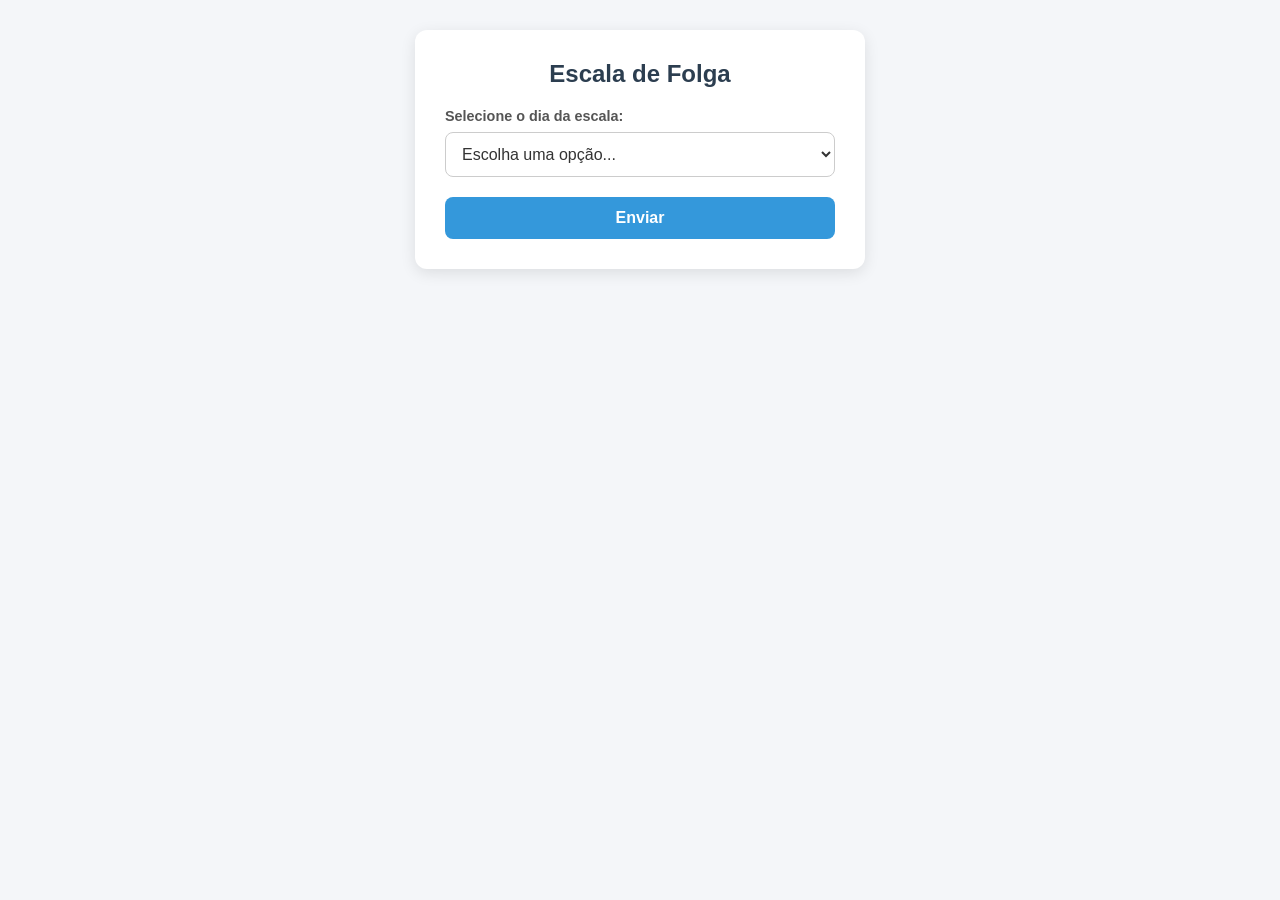
<file: index.html>
<!DOCTYPE html>
<html lang="pt-BR">
<head>
    <meta charset="UTF-8">
    <meta name="viewport" content="width=device-width, initial-scale=1.0">
    <title>Escala de Folga</title>
    <!-- Importando o jQuery via CDN -->
    <script src="https://code.jquery.com/jquery-3.7.1.min.js"></script>
    <style>
        * {
            box-sizing: border-box;
            margin: 0;
            padding: 0;
            font-family: 'Segoe UI', Tahoma, Geneva, Verdana, sans-serif;
        }

        body {
            background-color: #f4f6f9;
            display: flex;
            flex-direction: column;
            align-items: center;
            min-height: 100vh;
            color: #333;
            padding: 30px 20px;
        }

        .container {
            background: #ffffff;
            padding: 30px;
            border-radius: 12px;
            box-shadow: 0 4px 15px rgba(0, 0, 0, 0.1);
            width: 100%;
            max-width: 450px;
            text-align: center;
            margin-bottom: 25px;
        }

        h1 {
            font-size: 1.5rem;
            color: #2c3e50;
            margin-bottom: 20px;
        }

        .form-group {
            margin-bottom: 20px;
            text-align: left;
        }

        label {
            display: block;
            font-size: 0.9rem;
            color: #555;
            margin-bottom: 8px;
            font-weight: 600;
        }

        select {
            width: 100%;
            padding: 12px;
            border: 1px solid #ccc;
            border-radius: 8px;
            background-color: #fff;
            font-size: 1rem;
            color: #333;
            outline: none;
            transition: border-color 0.3s;
        }

        select:focus {
            border-color: #3498db;
            box-shadow: 0 0 5px rgba(52, 152, 219, 0.3);
        }

        button {
            width: 100%;
            padding: 12px;
            background-color: #3498db;
            color: white;
            border: none;
            border-radius: 8px;
            font-size: 1rem;
            font-weight: 600;
            cursor: pointer;
            transition: background-color 0.3s;
        }

        button:hover {
            background-color: #2980b9;
        }

        /* Estilos da Tabela (mesmo padrão visual do container) */
        .table-container {
            background: #ffffff;
            padding: 25px;
            border-radius: 12px;
            box-shadow: 0 4px 15px rgba(0, 0, 0, 0.1);
            width: 100%;
            max-width: 650px;
            display: none; /* Inicialmente oculta até receber os dados */
        }

        .table-container h2 {
            font-size: 1.2rem;
            color: #2c3e50;
            margin-bottom: 15px;
            text-align: center;
        }

        .table-responsive {
            max-height: 350px;
            overflow-y: auto;
            border-radius: 8px;
            border: 1px solid #e2e8f0;
        }

        table {
            width: 100%;
            border-collapse: collapse;
            text-align: left;
            font-size: 0.95rem;
        }

        th, td {
            padding: 12px 15px;
        }

        th {
            background-color: #3498db;
            color: white;
            font-weight: 600;
            position: sticky;
            top: 0;
            z-index: 1;
        }

        tr:nth-child(even) {
            background-color: #f8fafc;
        }

        tr:hover {
            background-color: #f1f5f9;
        }

        td {
            border-bottom: 1px solid #e2e8f0;
            color: #4a5568;
        }

        .badge {
            display: inline-block;
            padding: 4px 8px;
            border-radius: 4px;
            font-size: 0.85rem;
            font-weight: 600;
        }

        .badge-folga {
            background-color: #d4edda;
            color: #155724;
        }

        .badge-trabalho {
            background-color: #cce5ff;
            color: #004085;
        }
    </style>
</head>
<body>

    <!-- Bloco do Formulário -->
    <div class="container">
        <h1>Escala de Folga</h1>
        
        <form id="formEscala">
            <div class="form-group">
                <label for="escalaSelect">Selecione o dia da escala:</label>
                <select id="escalaSelect" name="dia_escala" required>
                    <option value="" disabled selected>Escolha uma opção...</option>
                    <option value="1_F">1º dia de Folga</option>
                    <option value="2_F">2º dia de Folga</option>
                    <option value="1_T">1º dia de Trabalho</option>
                    <option value="2_T">2º dia de Trabalho</option>
                    <option value="3_T">3º dia de Trabalho</option>
                    <option value="4_T">4º dia de Trabalho</option>
                </select>
            </div>

            <button type="submit">Enviar</button>
        </form>
    </div>

    <!-- Bloco da Tabela (Abaixo do container do formulário) -->
    <div class="table-container" id="containerTabela">
        <h2>Resultado da Escala</h2>
        <div class="table-responsive">
            <table id="tabelaEscala">
                <thead>
                    <tr>
                        <th>Dia</th>
                        <th>Mês</th>
                        <th>Ano</th>
                        <th>F/T</th>
                        <th>Tipo</th>
                    </tr>
                </thead>
                <tbody>
                    <!-- Linhas injetadas dinamicamente via JS/jQuery -->
                </tbody>
            </table>
        </div>
    </div>

    <script>
        $(document).ready(function() {
            let $dadosJSON = null;

            $('#formEscala').on('submit', function(event) {
                // Impede o envio padrão da página
                event.preventDefault();

                const formData = $(this).serialize();

                // Envia via AJAX para o arquivo escala.php
                $.ajax({
                    url: 'escala.php',
                    type: 'POST', // Altere para 'GET' se o seu PHP esperar parâmetros GET
                    data: formData,
                    dataType: 'json',
                    success: function(response) {
                        // Armazena no objeto solicitado
                        $dadosJSON = response;
                        const $tbody =$('#tabelaEscala tbody');
                        $tbody.empty();

                        // Percorre o objeto JSON recebido e popula a tabela
                        $.each($dadosJSON, function(index, item) {

                        if (item && typeof item === 'object' && 'day' in item) {
                                const tipoTexto = item.type === 'F' ? 'Folga' : 'Trabalho';
                                const badgeClass = item.type === 'F' ? 'badge-folga' : 'badge-trabalho';
                                
                                const linha = `
                                    <tr>
                                        <td>${item.day}</td>
                                        <td>${item.month}</td>
                                        <td>${item.year}</td>
                                        <td>${item.dayFT}º</td>
                                        <td><span class="badge ${badgeClass}">${tipoTexto}</span></td>
                                    </tr>
                                `;
                                $tbody.append(linha);
                            }
                        });

                        // Exibe a tabela com uma animação suave após carregar os dados
                        $('#containerTabela').fadeIn(300);
                    },
                    error: function(xhr, status, error) {
                        alert('Erro ao carregar os dados da escala.');
                        console.error("Erro AJAX:", error);
                    }
                });
            });
        });
    </script>

</body>
</html>
</file>
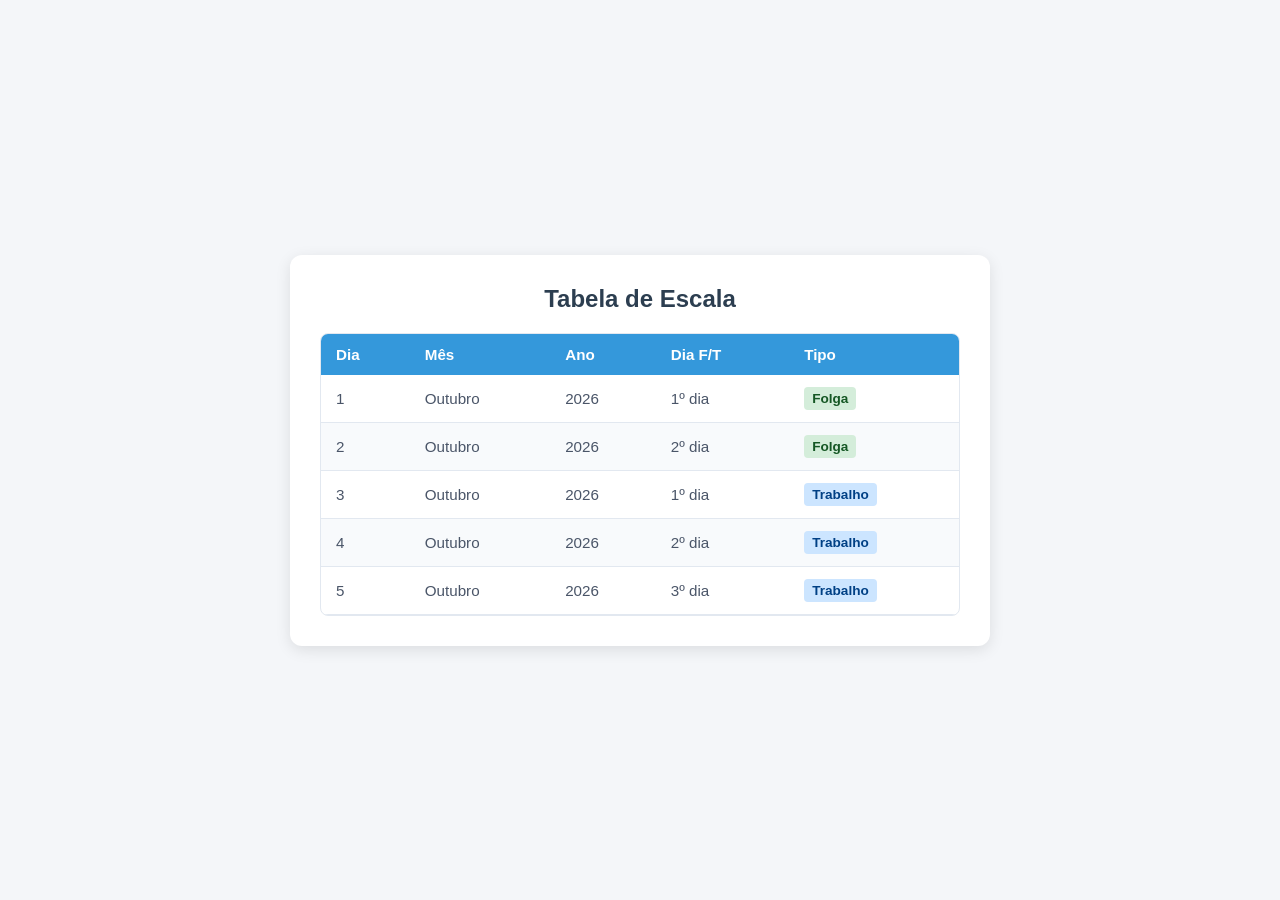
<file: tabelaEscala.html>
<!DOCTYPE html>
<html lang="pt-BR">
<head>
    <meta charset="UTF-8">
    <meta name="viewport" content="width=device-width, initial-scale=1.0">
    <title>Visualização da Escala</title>
    <!-- Importando o jQuery via CDN -->
    <script src="https://code.jquery.com/jquery-3.7.1.min.js"></script>
    <style>
        * {
            box-sizing: border-box;
            margin: 0;
            padding: 0;
            font-family: 'Segoe UI', Tahoma, Geneva, Verdana, sans-serif;
        }

        body {
            background-color: #f4f6f9;
            display: flex;
            justify-content: center;
            align-items: center;
            min-height: 100vh;
            color: #333;
            padding: 20px;
        }

        .container {
            background: #ffffff;
            padding: 30px;
            border-radius: 12px;
            box-shadow: 0 4px 15px rgba(0, 0, 0, 0.1);
            width: 100%;
            max-width: 700px;
            text-align: center;
        }

        h1 {
            font-size: 1.5rem;
            color: #2c3e50;
            margin-bottom: 20px;
        }

        .table-responsive {
            max-height: 400px;
            overflow-y: auto;
            border-radius: 8px;
            border: 1px solid #e2e8f0;
        }

        table {
            width: 100%;
            border-collapse: collapse;
            text-align: left;
            font-size: 0.95rem;
        }

        th, td {
            padding: 12px 15px;
        }

        th {
            background-color: #3498db;
            color: white;
            font-weight: 600;
            position: sticky;
            top: 0;
            z-index: 1;
        }

        tr:nth-child(even) {
            background-color: #f8fafc;
        }

        tr:hover {
            background-color: #f1f5f9;
        }

        td {
            border-bottom: 1px solid #e2e8f0;
            color: #4a5568;
        }

        .badge {
            display: inline-block;
            padding: 4px 8px;
            border-radius: 4px;
            font-size: 0.85rem;
            font-weight: 600;
        }

        .badge-folga {
            background-color: #d4edda;
            color: #155724;
        }

        .badge-trabalho {
            background-color: #cce5ff;
            color: #004085;
        }
    </style>
</head>
<body>

    <div class="container">
        <h1>Tabela de Escala</h1>
        
        <div class="table-responsive">
            <table id="tabelaEscala">
                <thead>
                    <tr>
                        <th>Dia</th>
                        <th>Mês</th>
                        <th>Ano</th>
                        <th>Dia F/T</th>
                        <th>Tipo</th>
                    </tr>
                </thead>
                <tbody>
                    <!-- Os dados do JSON serão injetados aqui via jQuery -->
                </tbody>
            </table>
        </div>
    </div>

    <script>
        // Exemplo do Objeto JSON recebido
        const dadosEscala = {
            "0": { "day": 1, "mes": "Outubro", "ano": 2026, "diaFT": "1", "tipo": "F" },
            "1": { "day": 2, "mes": "Outubro", "ano": 2026, "diaFT": "2", "tipo": "F" },
            "2": { "day": 3, "mes": "Outubro", "ano": 2026, "diaFT": "1", "tipo": "T" },
            "3": { "day": 4, "mes": "Outubro", "ano": 2026, "diaFT": "2", "tipo": "T" },
            "4": { "day": 5, "mes": "Outubro", "ano": 2026, "diaFT": "3", "tipo": "T" }
        };

        $(document).ready(function() {
            const tbody = $('#tabelaEscala tbody');
            tbody.empty();

            // Percorre cada item do objeto JSON utilizando jQuery.each
            $.each(dadosEscala, function(index, item) {
                // Valida se o item possui as propriedades esperadas (ignorando chaves extras se houver)
                if (item && typeof item === 'object' && 'day' in item) {
                    const tipoTexto = item.tipo === 'F' ? 'Folga' : 'Trabalho';
                    const badgeClass = item.tipo === 'F' ? 'badge-folga' : 'badge-trabalho';
                    
                    const linha = `
                        <tr>
                            <td>${item.day}</td>
                            <td>${item.mes}</td>
                            <td>${item.ano}</td>
                            <td>${item.diaFT}º dia</td>
                            <td><span class="badge ${badgeClass}">${tipoTexto}</span></td>
                        </tr>
                    `;
                    tbody.append(linha);
                }
            });
        });
    </script>

</body>
</html>
</file>
